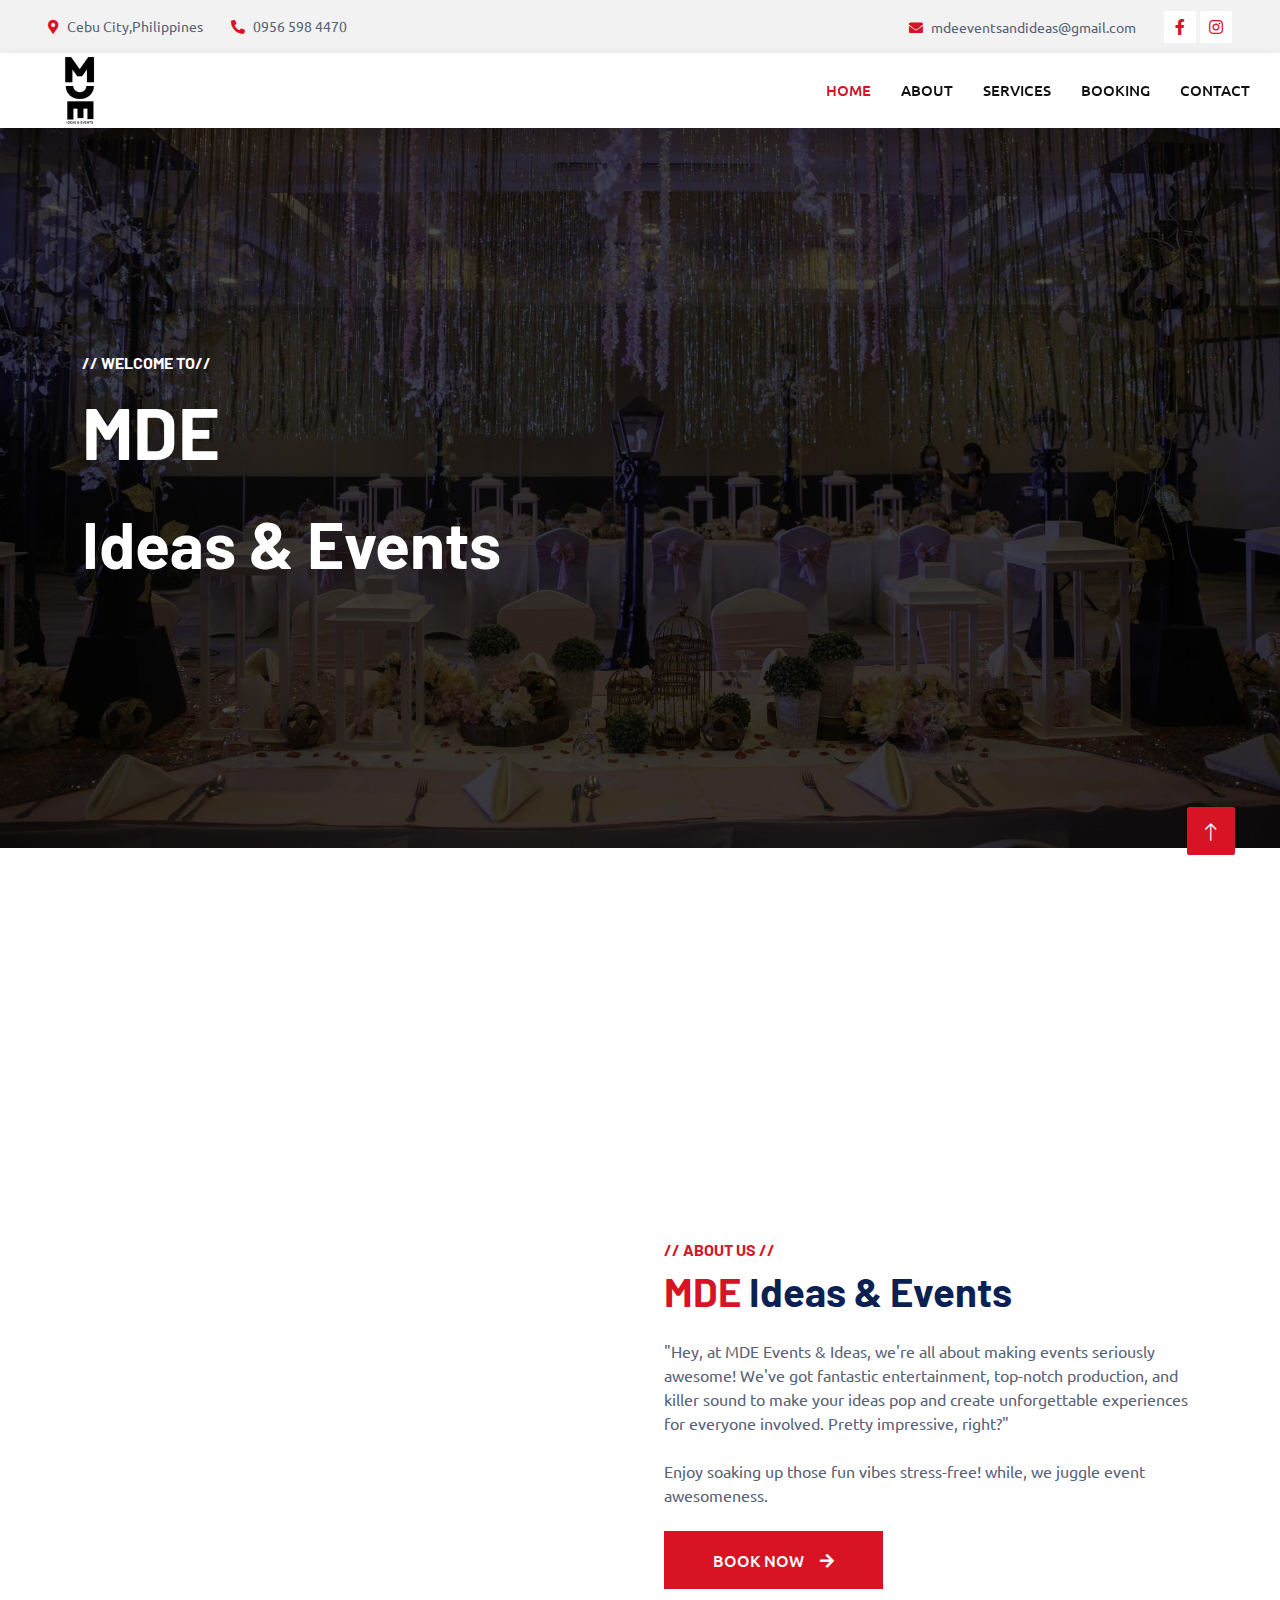
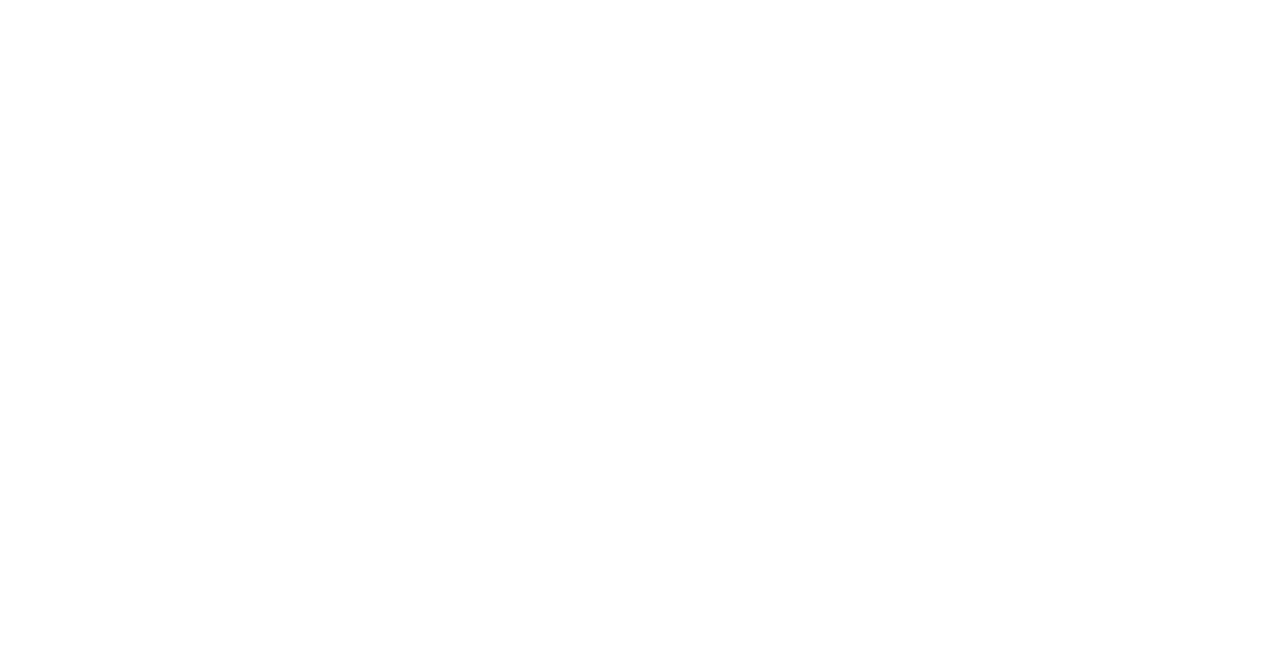
<file: index.html>
<!DOCTYPE html>
<html lang="en">

<head>
    <meta charset="utf-8">
    <link rel="shortcut icon" href="images/Icon.png" />
    <title>MDE Ideas & Events</title>
    <meta content="width=device-width, initial-scale=1.0" name="viewport">
    <meta content="" name="keywords">
    <meta content="" name="description">

    <!-- Favicon -->
    <link href="img/favicon.ico" rel="icon">

    <!-- Google Web Fonts -->
    <link rel="preconnect" href="https://fonts.googleapis.com">
    <link rel="preconnect" href="https://fonts.gstatic.com" crossorigin>
    <link href="https://fonts.googleapis.com/css2?family=Barlow:wght@600;700&family=Ubuntu:wght@400;500&display=swap" rel="stylesheet"> 

    <!-- Icon Font Stylesheet -->
    <link href="https://cdnjs.cloudflare.com/ajax/libs/font-awesome/5.10.0/css/all.min.css" rel="stylesheet">
    <link href="https://cdn.jsdelivr.net/npm/bootstrap-icons@1.4.1/font/bootstrap-icons.css" rel="stylesheet">

    <!-- Libraries Stylesheet -->
    <link href="lib/animate/animate.min.css" rel="stylesheet">
    <link href="lib/owlcarousel/assets/owl.carousel.min.css" rel="stylesheet">
    <link href="lib/tempusdominus/css/tempusdominus-bootstrap-4.min.css" rel="stylesheet" />

    <!-- Customized Bootstrap Stylesheet -->
    <link href="css/bootstrap.min.css" rel="stylesheet">

    <!-- Template Stylesheet -->
    <link href="css/style.css" rel="stylesheet">
</head>

<body>
    <!-- Spinner Start -->
    <div id="spinner" class="show bg-white position-fixed translate-middle w-100 vh-100 top-50 start-50 d-flex align-items-center justify-content-center">
        <div class="spinner-border text-primary" style="width: 3rem; height: 3rem;" role="status">
            <span class="sr-only">Loading...</span>
        </div>
    </div>
    <!-- Spinner End -->


    <!-- Topbar Start -->
    <div class="container-fluid bg-light p-0">
        <div class="row gx-0 d-none d-lg-flex">
            <div class="col-lg-7 px-5 text-start">
                <div class="h-100 d-inline-flex align-items-center py-3 me-4">
                    <small class="fa fa-map-marker-alt text-primary me-2"></small>
                    <small>Cebu City,Philippines</small>
                </div>
                <div class="h-100 d-inline-flex align-items-center py-3">
                    <small class="fa fa-phone-alt text-primary me-2"></small>
                    <small>0956 598 4470</small>
                </div>
            </div>
            <div class="col-lg-5 px-5 text-end">
                <div class="h-100 d-inline-flex align-items-center py-3 me-4">
                    <small class="fa fa-envelope text-primary me-2"></small>
                    <small>mdeeventsandideas@gmail.com</small>
                </div>
                <div class="h-100 d-inline-flex align-items-center">
                    <a class="btn btn-sm-square bg-white text-primary me-1" href="https://www.facebook.com/profile.php?id=61555396255870&mibextid=ZbWKwL"><i class="fab fa-facebook-f"></i></a>
                    <a class="btn btn-sm-square bg-white text-primary me-0" href="https://www.instagram.com/mdeeventsandideas/?igsh=MzRlODBiNWFlZA%3D%3D&fbclid=IwAR2kiO8lBIUtb4FaQMcaA7tzR-UzKtPojF18YY7zKIfMnL_tDFjMgN0rqHs"><i class="fab fa-instagram"></i></a>
                </div>
            </div>
        </div>
    </div>
    <!-- Topbar End -->


    <!-- Navbar Start -->
    <nav class="navbar navbar-expand-lg bg-white navbar-light shadow sticky-top p-0">
        <a href="index.html" class="navbar-brand d-flex align-items-center px-4 px-lg-5">
            <h2 class="m-0 text-primary"><img src="images/logo.png"></h2>
        </a>
        <button type="button" class="navbar-toggler me-4" data-bs-toggle="collapse" data-bs-target="#navbarCollapse">
            <span class="navbar-toggler-icon"></span>
        </button>
        <div class="collapse navbar-collapse" id="navbarCollapse">
            <div class="navbar-nav ms-auto p-4 p-lg-0">
                <a href="index.html" class="nav-item nav-link active">Home</a>
                <a href="about.html" class="nav-item nav-link">About</a>
                <a href="service.html" class="nav-item nav-link">Services</a>
                <a href="booking.html" class="nav-item nav-link">Booking</a>
                <a href="contact.html" class="nav-item nav-link">Contact</a>
            </div>
        </div>
    </nav>
    <!-- Navbar End -->


    <!-- Carousel Start -->
    <div class="container-fluid p-0 mb-5">
        <div id="header-carousel" class="carousel slide" data-bs-ride="carousel">
            <div class="carousel-inner">
                <div class="carousel-item active">
                    <img class="w-100" src="images/cover1.jpg" alt="Image">
                    <div class="carousel-caption d-flex align-items-center">
                        <div class="container">
                            <div class="row align-items-center justify-content-center justify-content-lg-start">
                                <div class="col-10 col-lg-7 text-center text-lg-start">
                                    <h6 class="text-white text-uppercase mb-3 animated slideInDown">// Welcome to//</h6>
                                    <h1 class="display-2 text-white mb-4 pb-2 animated slideInDown">MDE</h1>
                                    <h1 class="display-3 text-white mb-4 pb-3 animated slideInDown">Ideas & Events</h1>
                                </div>
                                
                            </div>
                        </div>
                    </div>
                </div>
            </div>
        </div>
    </div>
    <!-- Carousel End -->


    <!-- Service Start -->
    <div class="container-xxl py-5">
        <div class="container">
            <div class="row g-4">
                <div class="col-lg-4 col-md-6 wow fadeInUp" data-wow-delay="0.1s">
                    <div class="d-flex py-5 px-4">
                        <i class="fa fa-video fa-3x text-primary flex-shrink-0"></i>
                        <div class="ps-4">
                            <h5 class="mb-3">Watch Videos</h5>
                            <p>View Videos</p>
                            <a class="text-secondary border-bottom" href="videos.html">Watch<i class="fa fa-arrow-right ms-3"></i></a>
                        </div>
                    </div>
                </div>
                <div class="col-lg-4 col-md-6 wow fadeInUp" data-wow-delay="0.3s">
                    <div class="d-flex bg-light py-5 px-4">
                        <i class="fa fa-search fa-3x text-primary flex-shrink-0"></i>
                        <div class="ps-4">
                            <h5 class="mb-3">Browse Services</h5>
                            <p>Services List</p>
                            <a class="text-secondary border-bottom" href="service.html">Browse<i class="fa fa-arrow-right ms-3"></i></a>
                        </div>
                    </div>
                </div>
                <div class="col-lg-4 col-md-6 wow fadeInUp" data-wow-delay="0.5s">
                    <div class="d-flex py-5 px-4">
                        <i class="fa fa-book fa-3x text-primary flex-shrink-0"></i>
                        <div class="ps-4">
                            <h5 class="mb-3">Book for your event</h5>
                            <p>Book for a Service</p>
                            <a class="text-secondary border-bottom" href="booking.html">Book<i class="fa fa-arrow-right ms-3"></i></a>
                        </div>
                    </div>
                </div>
            </div>
        </div>
    </div>
    <!-- Service End -->


    <!-- About Start -->
    <div class="container-xxl py-5">
        <div class="container">
            <div class="row g-5">
                <div class="col-lg-6 pt-4" style="min-height: 400px;">
                    <div class="position-relative h-100 wow fadeIn" data-wow-delay="0.1s">
                        <img class="position-absolute img-fluid w-100 h-100" src="images/Logo1.png" style="object-fit: cover;" alt="">
                    </div>
                </div>
                <div class="col-lg-6">
                    <h6 class="text-primary text-uppercase">// About Us //</h6>
                    <h1 class="mb-4"><span class="text-primary">MDE</span> Ideas & Events</h1>
                    <p class="mb-4">"Hey, at MDE Events & Ideas, we're all about making events seriously awesome! We've got fantastic entertainment, top-notch production, and killer sound to make your ideas pop and create unforgettable experiences for everyone involved. Pretty impressive, right?"</p>
                    <p class="mb-4">Enjoy soaking up those fun vibes stress-free! while, we juggle event awesomeness.</p>
            
                    <a href="booking.html" class="btn btn-primary py-3 px-5">Book Now<i class="fa fa-arrow-right ms-3"></i></a>
                </div>
            </div>
        </div>
    </div>
    <!-- About End -->

    <!-- Footer Start -->
    <div class="container-fluid bg-dark text-light footer pt-5 mt-5 wow fadeIn" data-wow-delay="0.1s">
        <div class="container py-5">
            <div class="row g-5">
                <div class="col-lg-3 col-md-6">
                    <h2 class="m-0 text-primary"><img src="images/footer-logo.png"></h2>
                </div>
                <div class="col-lg-3 col-md-6">
                    <h4 class="text-light mb-4">Address</h4>
                    <p class="mb-2"><i class="fa fa-map-marker-alt me-3"></i>Cebu City, Philippines</p>
                </div>
                <div class="col-lg-3 col-md-6">
                    <h4 class="text-light mb-4">Services</h4>
                    <a class="btn btn-link" href="">Light and Sounds</a>
                    <a class="btn btn-link" href="">Led Walls</a>
                    <a class="btn btn-link" href="">Coordination</a>
                    <a class="btn btn-link" href="">Full Band Set-up</a>
                    <a class="btn btn-link" href="">Bands & other talents</a>

                </div>
                <div class="col-lg-3 col-md-6">
                    <h4 class="text-light mb-4">Also Provides</h4>
                    <a class="btn btn-link" href="">Event Highlights and documentation</a>
                    <a class="btn btn-link" href="">Event Coordination</a>
                    <a class="btn btn-link" href="">Event Management</a>
                    <a class="btn btn-link" href="">Decor & Styling</a>
                    <a class="btn btn-link" href="">Conferencing</a>
                    <a class="btn btn-link" href="">Exhibition and Signages</a>
                    <a class="btn btn-link" href="">Entertainment & Venue Sourcing</a>
                                           
                </div>
            </div>
        </div>
        <div class="container">
            <div class="copyright">
                <div class="row">
                    <div class="col-md-6 text-center text-md-start mb-3 mb-md-0">
                        &copy; <a class="border-bottom" href="#">MDEideas&events</a>, All Right Reserved.
                    </div>    
                </div>
            </div>
        </div>
    </div>
    <!-- Footer End -->


    <!-- Back to Top -->
    <a href="#" class="btn btn-lg btn-primary btn-lg-square back-to-top"><i class="bi bi-arrow-up"></i></a>


    <!-- JavaScript Libraries -->
    <script src="https://code.jquery.com/jquery-3.4.1.min.js"></script>
    <script src="https://cdn.jsdelivr.net/npm/bootstrap@5.0.0/dist/js/bootstrap.bundle.min.js"></script>
    <script src="lib/wow/wow.min.js"></script>
    <script src="lib/easing/easing.min.js"></script>
    <script src="lib/waypoints/waypoints.min.js"></script>
    <script src="lib/counterup/counterup.min.js"></script>
    <script src="lib/owlcarousel/owl.carousel.min.js"></script>
    <script src="lib/tempusdominus/js/moment.min.js"></script>
    <script src="lib/tempusdominus/js/moment-timezone.min.js"></script>
    <script src="lib/tempusdominus/js/tempusdominus-bootstrap-4.min.js"></script>

    <!-- Template Javascript -->
    <script src="js/main.js"></script>
</body>

</html>
</file>
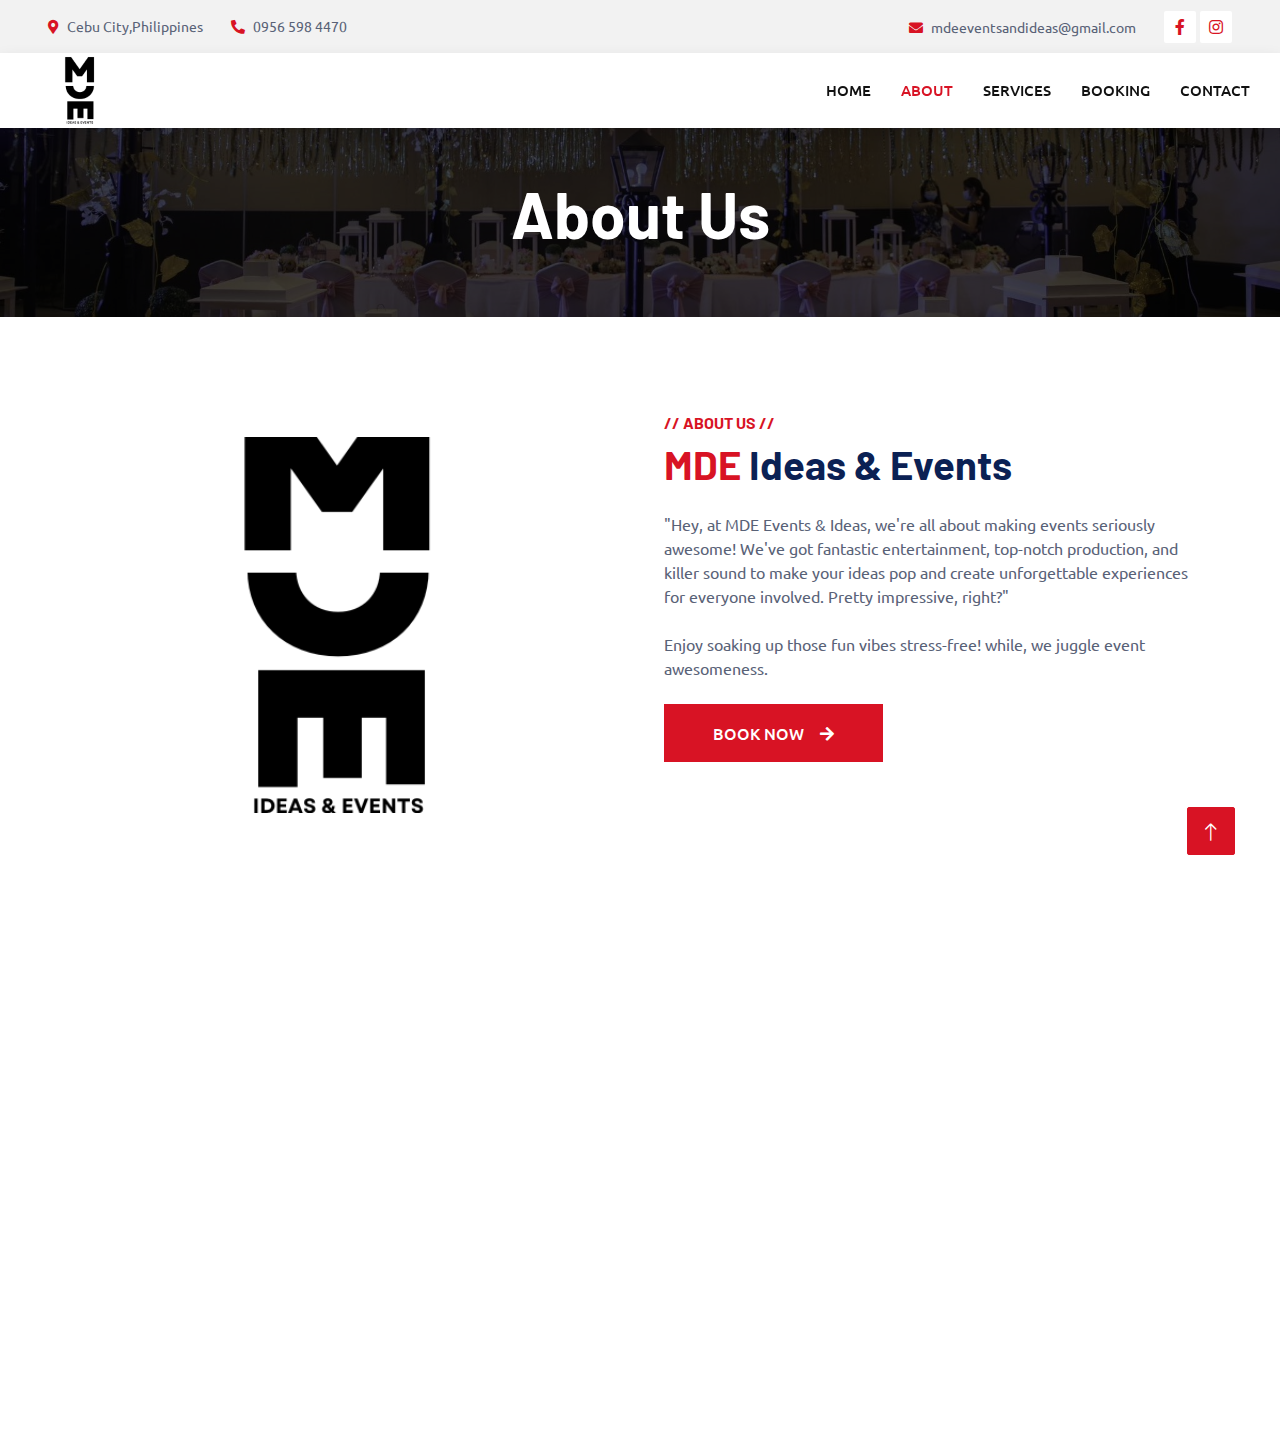
<file: about.html>
<!DOCTYPE html>
<html lang="en">

<head>
    <meta charset="utf-8">
    <link rel="shortcut icon" href="images/Icon.png" />
    <title>MDE Ideas & Events</title>
    <meta content="width=device-width, initial-scale=1.0" name="viewport">
    <meta content="" name="keywords">
    <meta content="" name="description">

    <!-- Favicon -->
    <link href="img/favicon.ico" rel="icon">

    <!-- Google Web Fonts -->
    <link rel="preconnect" href="https://fonts.googleapis.com">
    <link rel="preconnect" href="https://fonts.gstatic.com" crossorigin>
    <link href="https://fonts.googleapis.com/css2?family=Barlow:wght@600;700&family=Ubuntu:wght@400;500&display=swap" rel="stylesheet"> 

    <!-- Icon Font Stylesheet -->
    <link href="https://cdnjs.cloudflare.com/ajax/libs/font-awesome/5.10.0/css/all.min.css" rel="stylesheet">
    <link href="https://cdn.jsdelivr.net/npm/bootstrap-icons@1.4.1/font/bootstrap-icons.css" rel="stylesheet">

    <!-- Libraries Stylesheet -->
    <link href="lib/animate/animate.min.css" rel="stylesheet">
    <link href="lib/owlcarousel/assets/owl.carousel.min.css" rel="stylesheet">
    <link href="lib/tempusdominus/css/tempusdominus-bootstrap-4.min.css" rel="stylesheet" />

    <!-- Customized Bootstrap Stylesheet -->
    <link href="css/bootstrap.min.css" rel="stylesheet">

    <!-- Template Stylesheet -->
    <link href="css/style.css" rel="stylesheet">
</head>

<body>
    <!-- Spinner Start -->
    <div id="spinner" class="show bg-white position-fixed translate-middle w-100 vh-100 top-50 start-50 d-flex align-items-center justify-content-center">
        <div class="spinner-border text-primary" style="width: 3rem; height: 3rem;" role="status">
            <span class="sr-only">Loading...</span>
        </div>
    </div>
    <!-- Spinner End -->


    <!-- Topbar Start -->
    <div class="container-fluid bg-light p-0">
        <div class="row gx-0 d-none d-lg-flex">
            <div class="col-lg-7 px-5 text-start">
                <div class="h-100 d-inline-flex align-items-center py-3 me-4">
                    <small class="fa fa-map-marker-alt text-primary me-2"></small>
                    <small>Cebu City,Philippines</small>
                </div>
                <div class="h-100 d-inline-flex align-items-center py-3">
                    <small class="fa fa-phone-alt text-primary me-2"></small>
                    <small>0956 598 4470</small>
                </div>
            </div>
            <div class="col-lg-5 px-5 text-end">
                <div class="h-100 d-inline-flex align-items-center py-3 me-4">
                    <small class="fa fa-envelope text-primary me-2"></small>
                    <small>mdeeventsandideas@gmail.com</small>
                </div>
                <div class="h-100 d-inline-flex align-items-center">
                    <a class="btn btn-sm-square bg-white text-primary me-1" href="https://www.facebook.com/profile.php?id=61555396255870&mibextid=ZbWKwL"><i class="fab fa-facebook-f"></i></a>
                    <a class="btn btn-sm-square bg-white text-primary me-0" href="https://www.instagram.com/mdeeventsandideas/?igsh=MzRlODBiNWFlZA%3D%3D&fbclid=IwAR2kiO8lBIUtb4FaQMcaA7tzR-UzKtPojF18YY7zKIfMnL_tDFjMgN0rqHs"><i class="fab fa-instagram"></i></a>
                </div>
            </div>
        </div>
    </div>
    <!-- Topbar End -->


    <!-- Navbar Start -->
    <nav class="navbar navbar-expand-lg bg-white navbar-light shadow sticky-top p-0">
        <a href="index.html" class="navbar-brand d-flex align-items-center px-4 px-lg-5">
            <h2 class="m-0 text-primary"><img src="images/logo.png"></h2>
        </a>
        <button type="button" class="navbar-toggler me-4" data-bs-toggle="collapse" data-bs-target="#navbarCollapse">
            <span class="navbar-toggler-icon"></span>
        </button>
        <div class="collapse navbar-collapse" id="navbarCollapse">
            <div class="navbar-nav ms-auto p-4 p-lg-0">
                <a href="index.html" class="nav-item nav-link">Home</a>
                <a href="about.html" class="nav-item nav-link active">About</a>
                <a href="service.html" class="nav-item nav-link">Services</a>
                <a href="booking.html" class="nav-item nav-link">Booking</a>
                <a href="contact.html" class="nav-item nav-link">Contact</a>
            </div>
        </div>
    </nav>
    <!-- Navbar End -->


    <!-- Page Header Start -->
    <div class="container-fluid page-header mb-5 p-0" style="background-image: url(images/cover1.jpg);">
        <div class="container-fluid page-header-inner py-5">
            <div class="container text-center">
                <h1 class="display-3 text-white mb-3 animated slideInDown">About Us</h1>             
            </div>
        </div>
    </div>
    <!-- Page Header End -->

    <!-- About Start -->
    <div class="container-xxl py-5">
        <div class="container">
            <div class="row g-5">
                <div class="col-lg-6 pt-4" style="min-height: 400px;">
                    <div class="position-relative h-100 wow fadeIn" data-wow-delay="0.1s">
                        <img class="position-absolute img-fluid w-100 h-100" src="images/Logo1.png" style="object-fit: cover;" alt="">
                    </div>
                </div>
                <div class="col-lg-6">
                    <h6 class="text-primary text-uppercase">// About Us //</h6>
                    <h1 class="mb-4"><span class="text-primary">MDE</span> Ideas & Events</h1>
                    <p class="mb-4">"Hey, at MDE Events & Ideas, we're all about making events seriously awesome! We've got fantastic entertainment, top-notch production, and killer sound to make your ideas pop and create unforgettable experiences for everyone involved. Pretty impressive, right?"</p>
                    <p class="mb-4">Enjoy soaking up those fun vibes stress-free! while, we juggle event awesomeness.</p>
            
                    <a href="" class="btn btn-primary py-3 px-5">Book Now<i class="fa fa-arrow-right ms-3"></i></a>
                </div>
            </div>
        </div>
    </div>
    <!-- About End -->
      
     <!-- Footer Start -->
  <div class="container-fluid bg-dark text-light footer pt-5 mt-5 wow fadeIn" data-wow-delay="0.1s">
    <div class="container py-5">
        <div class="row g-5">
            <div class="col-lg-3 col-md-6">
                <h2 class="m-0 text-primary"><img src="images/footer-logo.png"></h2>
            </div>
            <div class="col-lg-3 col-md-6">
                <h4 class="text-light mb-4">Address</h4>
                <p class="mb-2"><i class="fa fa-map-marker-alt me-3"></i>Cebu City, Philippines</p>
            </div>
            <div class="col-lg-3 col-md-6">
                <h4 class="text-light mb-4">Services</h4>
                <a class="btn btn-link" href="">Light and Sounds</a>
                <a class="btn btn-link" href="">Led Walls</a>
                <a class="btn btn-link" href="">Coordination</a>
                <a class="btn btn-link" href="">Full Band Set-up</a>
                <a class="btn btn-link" href="">Bands & other talents</a>

            </div>
            <div class="col-lg-3 col-md-6">
                <h4 class="text-light mb-4">Also Provides</h4>
                <a class="btn btn-link" href="">Event Highlights and documentation</a>
                <a class="btn btn-link" href="">Event Coordination</a>
                <a class="btn btn-link" href="">Event Management</a>
                <a class="btn btn-link" href="">Decor & Styling</a>
                <a class="btn btn-link" href="">Conferencing</a>
                <a class="btn btn-link" href="">Exhibition and Signages</a>
                <a class="btn btn-link" href="">Entertainment & Venue Sourcing</a>
                                       
            </div>
        </div>
    </div>
    <div class="container">
        <div class="copyright">
            <div class="row">
                <div class="col-md-6 text-center text-md-start mb-3 mb-md-0">
                    &copy; <a class="border-bottom" href="#">MDEideas&events</a>, All Right Reserved.
                </div>    
            </div>
        </div>
    </div>
</div>
<!-- Footer End -->


    <!-- Back to Top -->
    <a href="#" class="btn btn-lg btn-primary btn-lg-square back-to-top"><i class="bi bi-arrow-up"></i></a>


    <!-- JavaScript Libraries -->
    <script src="https://code.jquery.com/jquery-3.4.1.min.js"></script>
    <script src="https://cdn.jsdelivr.net/npm/bootstrap@5.0.0/dist/js/bootstrap.bundle.min.js"></script>
    <script src="lib/wow/wow.min.js"></script>
    <script src="lib/easing/easing.min.js"></script>
    <script src="lib/waypoints/waypoints.min.js"></script>
    <script src="lib/counterup/counterup.min.js"></script>
    <script src="lib/owlcarousel/owl.carousel.min.js"></script>
    <script src="lib/tempusdominus/js/moment.min.js"></script>
    <script src="lib/tempusdominus/js/moment-timezone.min.js"></script>
    <script src="lib/tempusdominus/js/tempusdominus-bootstrap-4.min.js"></script>

    <!-- Template Javascript -->
    <script src="js/main.js"></script>
</body>

</html>
</file>
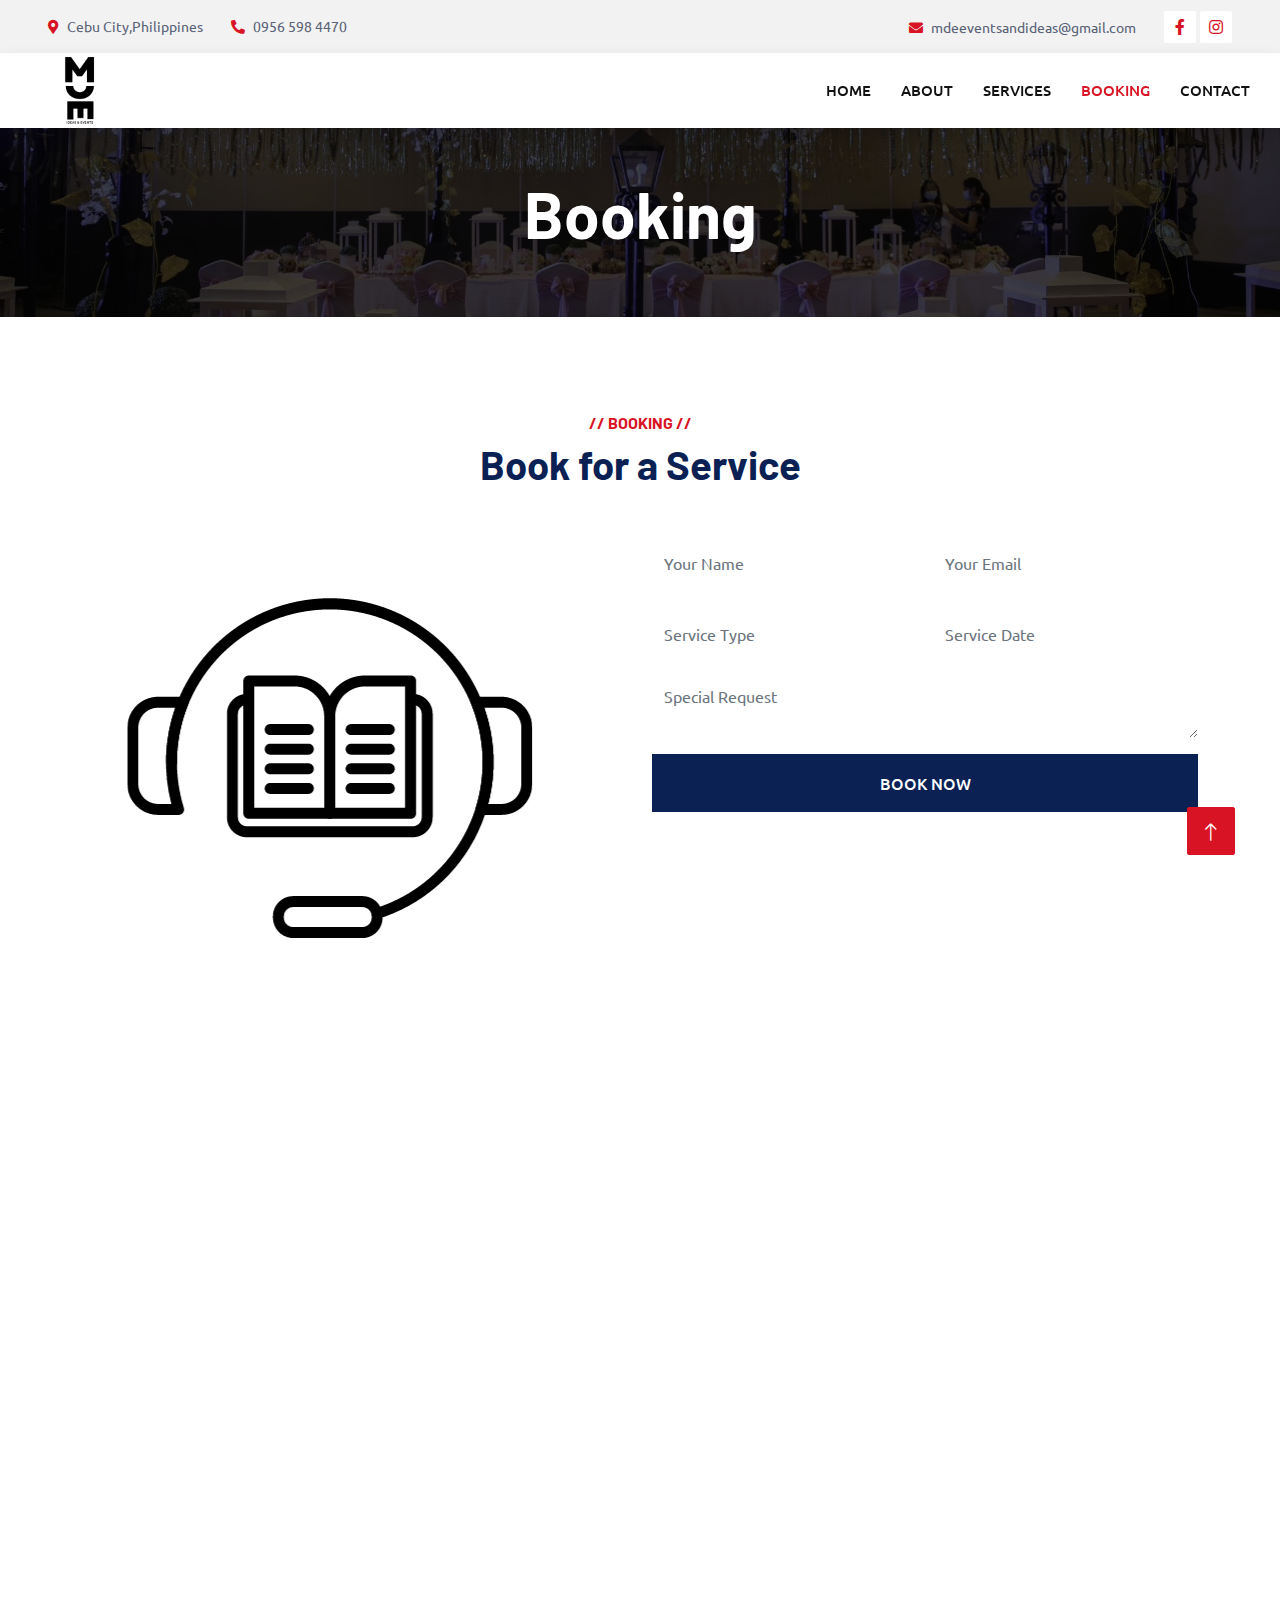
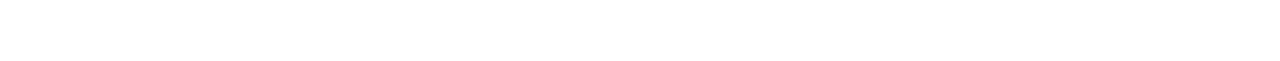
<file: booking.html>
<!DOCTYPE html>
<html lang="en">

<head>
    <meta charset="utf-8">
    <link rel="shortcut icon" href="images/Icon.png" />
    <title>MDE Ideas & Events</title>
    <meta content="width=device-width, initial-scale=1.0" name="viewport">
    <meta content="" name="keywords">
    <meta content="" name="description">

    <!-- Favicon -->
    <link href="img/favicon.ico" rel="icon">

    <!-- Google Web Fonts -->
    <link rel="preconnect" href="https://fonts.googleapis.com">
    <link rel="preconnect" href="https://fonts.gstatic.com" crossorigin>
    <link href="https://fonts.googleapis.com/css2?family=Barlow:wght@600;700&family=Ubuntu:wght@400;500&display=swap" rel="stylesheet"> 

    <!-- Icon Font Stylesheet -->
    <link href="https://cdnjs.cloudflare.com/ajax/libs/font-awesome/5.10.0/css/all.min.css" rel="stylesheet">
    <link href="https://cdn.jsdelivr.net/npm/bootstrap-icons@1.4.1/font/bootstrap-icons.css" rel="stylesheet">

    <!-- Libraries Stylesheet -->
    <link href="lib/animate/animate.min.css" rel="stylesheet">
    <link href="lib/owlcarousel/assets/owl.carousel.min.css" rel="stylesheet">
    <link href="lib/tempusdominus/css/tempusdominus-bootstrap-4.min.css" rel="stylesheet" />

    <!-- Customized Bootstrap Stylesheet -->
    <link href="css/bootstrap.min.css" rel="stylesheet">

    <!-- Template Stylesheet -->
    <link href="css/style.css" rel="stylesheet">
</head>

<body>
    <!-- Spinner Start -->
    <div id="spinner" class="show bg-white position-fixed translate-middle w-100 vh-100 top-50 start-50 d-flex align-items-center justify-content-center">
        <div class="spinner-border text-primary" style="width: 3rem; height: 3rem;" role="status">
            <span class="sr-only">Loading...</span>
        </div>
    </div>
    <!-- Spinner End -->


    <!-- Topbar Start -->
    <div class="container-fluid bg-light p-0">
        <div class="row gx-0 d-none d-lg-flex">
            <div class="col-lg-7 px-5 text-start">
                <div class="h-100 d-inline-flex align-items-center py-3 me-4">
                    <small class="fa fa-map-marker-alt text-primary me-2"></small>
                    <small>Cebu City,Philippines</small>
                </div>
                <div class="h-100 d-inline-flex align-items-center py-3">
                    <small class="fa fa-phone-alt text-primary me-2"></small>
                    <small>0956 598 4470</small>
                </div>
            </div>
            <div class="col-lg-5 px-5 text-end">
                <div class="h-100 d-inline-flex align-items-center py-3 me-4">
                    <small class="fa fa-envelope text-primary me-2"></small>
                    <small>mdeeventsandideas@gmail.com</small>
                </div>
                <div class="h-100 d-inline-flex align-items-center">
                    <a class="btn btn-sm-square bg-white text-primary me-1" href="https://www.facebook.com/profile.php?id=61555396255870&mibextid=ZbWKwL"><i class="fab fa-facebook-f"></i></a>
                    <a class="btn btn-sm-square bg-white text-primary me-0" href="https://www.instagram.com/mdeeventsandideas/?igsh=MzRlODBiNWFlZA%3D%3D&fbclid=IwAR2kiO8lBIUtb4FaQMcaA7tzR-UzKtPojF18YY7zKIfMnL_tDFjMgN0rqHs"><i class="fab fa-instagram"></i></a>
                </div>
            </div>
        </div>
    </div>
    <!-- Topbar End -->


    <!-- Navbar Start -->
    <nav class="navbar navbar-expand-lg bg-white navbar-light shadow sticky-top p-0">
        <a href="index.html" class="navbar-brand d-flex align-items-center px-4 px-lg-5">
            <h2 class="m-0 text-primary"><img src="images/logo.png"></h2>
        </a>
        <button type="button" class="navbar-toggler me-4" data-bs-toggle="collapse" data-bs-target="#navbarCollapse">
            <span class="navbar-toggler-icon"></span>
        </button>
        <div class="collapse navbar-collapse" id="navbarCollapse">
            <div class="navbar-nav ms-auto p-4 p-lg-0">
                <a href="index.html" class="nav-item nav-link">Home</a>
                <a href="about.html" class="nav-item nav-link">About</a>
                <a href="service.html" class="nav-item nav-link">Services</a>
                <a href="booking.html" class="nav-item nav-link active">Booking</a>
                <a href="contact.html" class="nav-item nav-link">Contact</a>
            </div>
        </div>
    </nav>
    <!-- Navbar End -->


    <!-- Page Header Start -->
    <div class="container-fluid page-header mb-5 p-0" style="background-image: url(images/cover1.jpg);">
        <div class="container-fluid page-header-inner py-5">
            <div class="container text-center">
                <h1 class="display-3 text-white mb-3 animated slideInDown">Booking</h1>          
            </div>
        </div>
    </div>
    <!-- Page Header End -->

    <!-- Booking Start -->
    <div class="container-xxl py-5">
        <div class="container">
            <div class="text-center wow fadeInUp" data-wow-delay="0.1s">
                <h6 class="text-primary text-uppercase">// Booking //</h6>
                <h1 class="mb-5">Book for a Service</h1>
            </div>
            <div class="row g-4">               
                <div class="col-md-6 wow fadeIn" data-wow-delay="0.1s">
                    <h2 class="m-0 text-primary"><img src="images/Booking.png"></h2>
                </div>
                <div class="col-md-6">
                    <div class="wow fadeInUp" data-wow-delay="0.2s">
                        <form action="https://api.web3forms.com/submit" method="POST">
                            <input type="hidden" name="access_key" value="7b67edb9-3b0f-4e10-95c8-9c3b380a2267">
                            <div class="row g-3">
                                <div class="col-12 col-sm-6">
                                    <input type="text" name="name" class="form-control border-0" placeholder="Your Name" style="height: 55px;">
                                </div>
                                <div class="col-12 col-sm-6">
                                    <input type="email" name="email" class="form-control border-0" placeholder="Your Email" style="height: 55px;">
                                </div>
                                <div class="col-12 col-sm-6">
                                    <input type="text" name="service" class="form-control border-0" placeholder="Service Type" style="height: 55px;">
                                </div>
                                <div class="col-12 col-sm-6">
                                    <div class="date" id="date1" data-target-input="nearest">
                                        <input type="text" name="date"
                                            class="form-control border-0 datetimepicker-input" 
                                            placeholder="Service Date" data-target="#date1" data-toggle="datetimepicker" style="height: 55px;">
                                    </div>
                                </div>
                                <div class="col-12">
                                    <textarea class="form-control border-0" name="request" placeholder="Special Request"></textarea>
                                </div>
                                <div class="col-12">
                                    <button class="btn btn-secondary w-100 py-3" type="submit">Book Now</button>
                                </div>
                            </div>
                        </form>
                    </div>
                </div>
            </div>
        </div>      
    </div>
   
    <!-- Booking End -->

  <!-- Footer Start -->
  <div class="container-fluid bg-dark text-light footer pt-5 mt-5 wow fadeIn" data-wow-delay="0.1s">
    <div class="container py-5">
        <div class="row g-5">
            <div class="col-lg-3 col-md-6">
                <h2 class="m-0 text-primary"><img src="images/footer-logo.png"></h2>
            </div>
            <div class="col-lg-3 col-md-6">
                <h4 class="text-light mb-4">Address</h4>
                <p class="mb-2"><i class="fa fa-map-marker-alt me-3"></i>Cebu City, Philippines</p>
            </div>
            <div class="col-lg-3 col-md-6">
                <h4 class="text-light mb-4">Services</h4>
                <a class="btn btn-link" href="">Light and Sounds</a>
                <a class="btn btn-link" href="">Led Walls</a>
                <a class="btn btn-link" href="">Coordination</a>
                <a class="btn btn-link" href="">Full Band Set-up</a>
                <a class="btn btn-link" href="">Bands & other talents</a>

            </div>
            <div class="col-lg-3 col-md-6">
                <h4 class="text-light mb-4">Also Provides</h4>
                <a class="btn btn-link" href="">Event Highlights and documentation</a>
                <a class="btn btn-link" href="">Event Coordination</a>
                <a class="btn btn-link" href="">Event Management</a>
                <a class="btn btn-link" href="">Decor & Styling</a>
                <a class="btn btn-link" href="">Conferencing</a>
                <a class="btn btn-link" href="">Exhibition and Signages</a>
                <a class="btn btn-link" href="">Entertainment & Venue Sourcing</a>
                                       
            </div>
        </div>
    </div>
    <div class="container">
        <div class="copyright">
            <div class="row">
                <div class="col-md-6 text-center text-md-start mb-3 mb-md-0">
                    &copy; <a class="border-bottom" href="#">MDEideas&events</a>, All Right Reserved.
                </div>    
            </div>
        </div>
    </div>
</div>
<!-- Footer End -->


    <!-- Back to Top -->
    <a href="#" class="btn btn-lg btn-primary btn-lg-square back-to-top"><i class="bi bi-arrow-up"></i></a>


    <!-- JavaScript Libraries -->
    <script src="https://code.jquery.com/jquery-3.4.1.min.js"></script>
    <script src="https://cdn.jsdelivr.net/npm/bootstrap@5.0.0/dist/js/bootstrap.bundle.min.js"></script>
    <script src="lib/wow/wow.min.js"></script>
    <script src="lib/easing/easing.min.js"></script>
    <script src="lib/waypoints/waypoints.min.js"></script>
    <script src="lib/counterup/counterup.min.js"></script>
    <script src="lib/owlcarousel/owl.carousel.min.js"></script>
    <script src="lib/tempusdominus/js/moment.min.js"></script>
    <script src="lib/tempusdominus/js/moment-timezone.min.js"></script>
    <script src="lib/tempusdominus/js/tempusdominus-bootstrap-4.min.js"></script>

    <!-- Template Javascript -->
    <script src="js/main.js"></script>
</body>

</html>
</file>
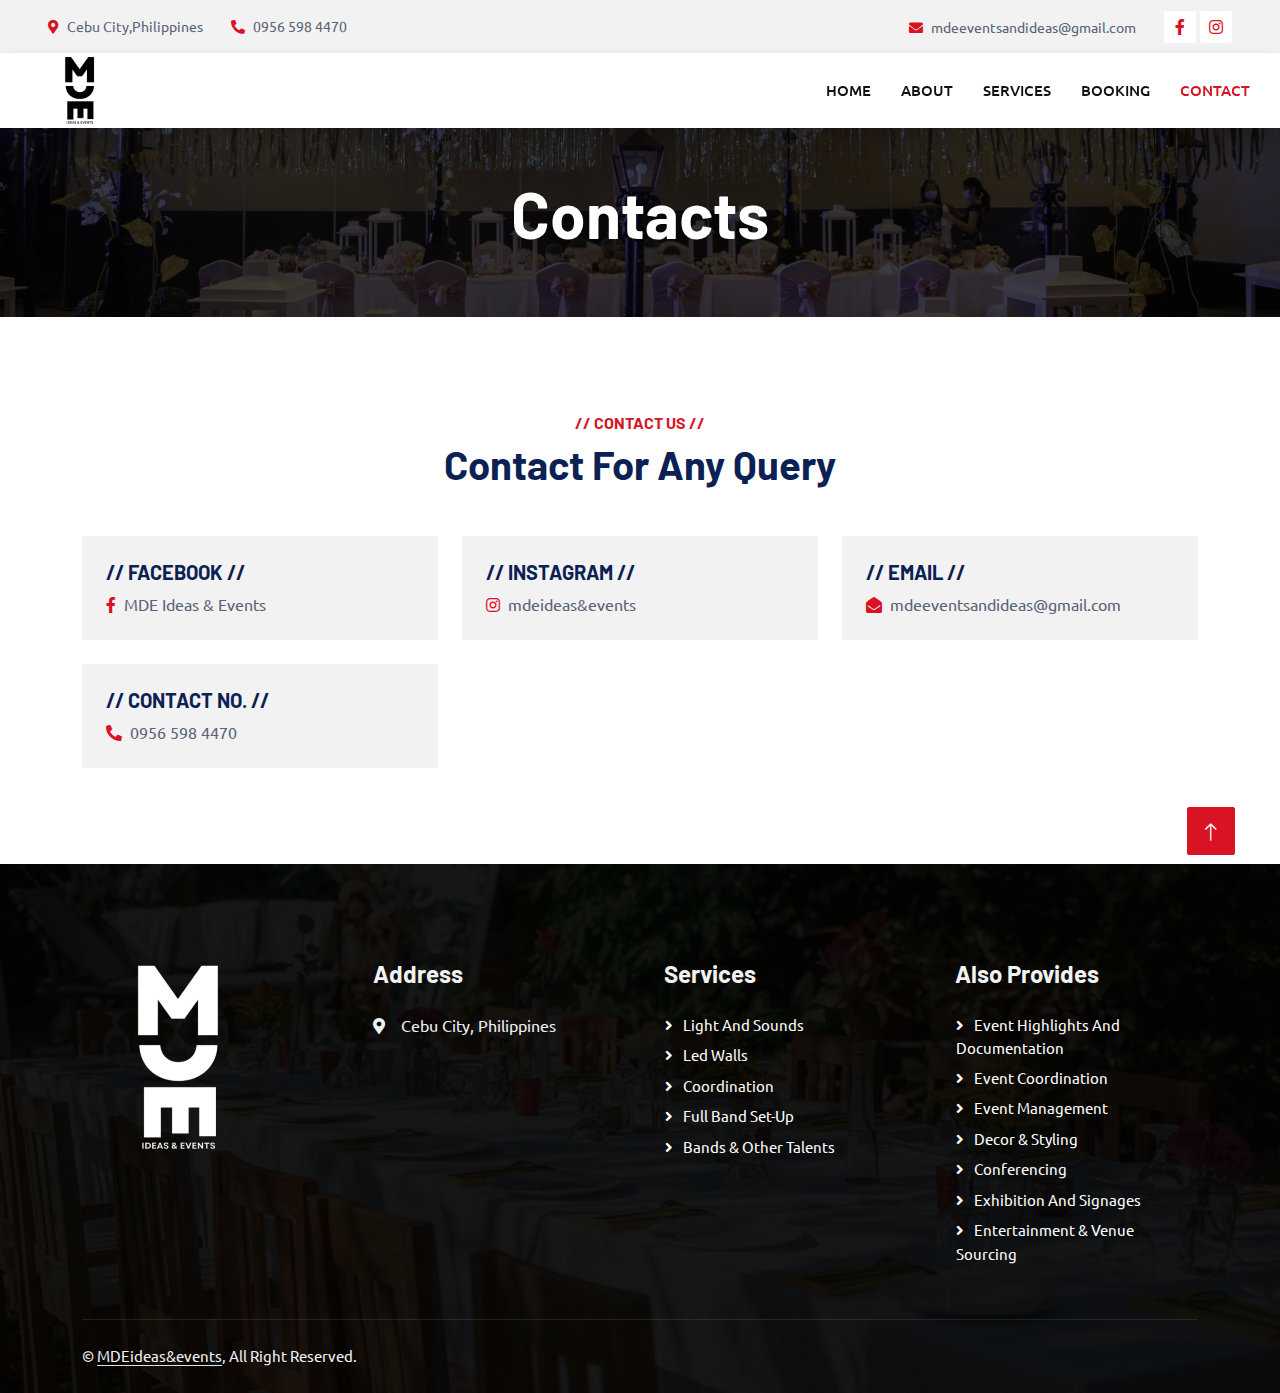
<file: contact.html>
<!DOCTYPE html>
<html lang="en">

<head>
    <meta charset="utf-8">
    <link rel="shortcut icon" href="images/Icon.png" />
    <title>MDE Ideas & Events</title>
    <meta content="width=device-width, initial-scale=1.0" name="viewport">
    <meta content="" name="keywords">
    <meta content="" name="description">

    <!-- Favicon -->
    <link href="img/favicon.ico" rel="icon">

    <!-- Google Web Fonts -->
    <link rel="preconnect" href="https://fonts.googleapis.com">
    <link rel="preconnect" href="https://fonts.gstatic.com" crossorigin>
    <link href="https://fonts.googleapis.com/css2?family=Barlow:wght@600;700&family=Ubuntu:wght@400;500&display=swap" rel="stylesheet"> 

    <!-- Icon Font Stylesheet -->
    <link href="https://cdnjs.cloudflare.com/ajax/libs/font-awesome/5.10.0/css/all.min.css" rel="stylesheet">
    <link href="https://cdn.jsdelivr.net/npm/bootstrap-icons@1.4.1/font/bootstrap-icons.css" rel="stylesheet">

    <!-- Libraries Stylesheet -->
    <link href="lib/animate/animate.min.css" rel="stylesheet">
    <link href="lib/owlcarousel/assets/owl.carousel.min.css" rel="stylesheet">
    <link href="lib/tempusdominus/css/tempusdominus-bootstrap-4.min.css" rel="stylesheet" />

    <!-- Customized Bootstrap Stylesheet -->
    <link href="css/bootstrap.min.css" rel="stylesheet">

    <!-- Template Stylesheet -->
    <link href="css/style.css" rel="stylesheet">
</head>

<body>
    <!-- Spinner Start -->
    <div id="spinner" class="show bg-white position-fixed translate-middle w-100 vh-100 top-50 start-50 d-flex align-items-center justify-content-center">
        <div class="spinner-border text-primary" style="width: 3rem; height: 3rem;" role="status">
            <span class="sr-only">Loading...</span>
        </div>
    </div>
    <!-- Spinner End -->


    <!-- Topbar Start -->
    <div class="container-fluid bg-light p-0">
        <div class="row gx-0 d-none d-lg-flex">
            <div class="col-lg-7 px-5 text-start">
                <div class="h-100 d-inline-flex align-items-center py-3 me-4">
                    <small class="fa fa-map-marker-alt text-primary me-2"></small>
                    <small>Cebu City,Philippines</small>
                </div>
                <div class="h-100 d-inline-flex align-items-center py-3">
                    <small class="fa fa-phone-alt text-primary me-2"></small>
                    <small>0956 598 4470</small>
                </div>
            </div>
            <div class="col-lg-5 px-5 text-end">
                <div class="h-100 d-inline-flex align-items-center py-3 me-4">
                    <small class="fa fa-envelope text-primary me-2"></small>
                    <small>mdeeventsandideas@gmail.com</small>
                </div>
                <div class="h-100 d-inline-flex align-items-center">
                    <a class="btn btn-sm-square bg-white text-primary me-1" href="https://www.facebook.com/profile.php?id=61555396255870&mibextid=ZbWKwL"><i class="fab fa-facebook-f"></i></a>
                    <a class="btn btn-sm-square bg-white text-primary me-0" href="https://www.instagram.com/mdeeventsandideas/?igsh=MzRlODBiNWFlZA%3D%3D&fbclid=IwAR2kiO8lBIUtb4FaQMcaA7tzR-UzKtPojF18YY7zKIfMnL_tDFjMgN0rqHs"><i class="fab fa-instagram"></i></a>
                </div>
            </div>
        </div>
    </div>
    <!-- Topbar End -->


    <!-- Navbar Start -->
    <nav class="navbar navbar-expand-lg bg-white navbar-light shadow sticky-top p-0">
        <a href="index.html" class="navbar-brand d-flex align-items-center px-4 px-lg-5">
            <h2 class="m-0 text-primary"><img src="images/logo.png"></h2>
        </a>
        <button type="button" class="navbar-toggler me-4" data-bs-toggle="collapse" data-bs-target="#navbarCollapse">
            <span class="navbar-toggler-icon"></span>
        </button>
        <div class="collapse navbar-collapse" id="navbarCollapse">
            <div class="navbar-nav ms-auto p-4 p-lg-0">
                <a href="index.html" class="nav-item nav-link">Home</a>
                <a href="about.html" class="nav-item nav-link">About</a>
                <a href="service.html" class="nav-item nav-link">Services</a>
                <a href="booking.html" class="nav-item nav-link">Booking</a>
                <a href="contact.html" class="nav-item nav-link active">Contact</a>
            </div>
        </div>
    </nav>
    <!-- Navbar End -->


    <!-- Page Header Start -->
    <div class="container-fluid page-header mb-5 p-0" style="background-image: url(images/cover1.jpg);">
        <div class="container-fluid page-header-inner py-5">
            <div class="container text-center">
                <h1 class="display-3 text-white mb-3 animated slideInDown">Contacts</h1>          
            </div>
        </div>
    </div>
    <!-- Page Header End -->

    <!-- Booking Start -->
    <div class="container-xxl py-5">
        <div class="container">
            <div class="text-center wow fadeInUp" data-wow-delay="0.1s">
                <h6 class="text-primary text-uppercase">// Contact Us //</h6>
                <h1 class="mb-5">Contact For Any Query</h1>
            </div>
            <div class="row g-4">
                <div class="col-12">
                    <div class="row gy-4">
                        <div class="col-md-4">
                            <div class="bg-light d-flex flex-column justify-content-center p-4">
                                <h5 class="text-uppercase">// Facebook //</h5>
                                <p class="m-0"><i class="fab fa-facebook-f text-primary me-2"></i>MDE Ideas & Events</p>
                            </div>
                        </div>
                        <div class="col-md-4">
                            <div class="bg-light d-flex flex-column justify-content-center p-4">
                                <h5 class="text-uppercase">// Instagram //</h5>
                                <p class="m-0"><i class="fab fa-instagram text-primary me-2"></i>mdeideas&events</p>
                            </div>
                        </div>
                        <div class="col-md-4">
                            <div class="bg-light d-flex flex-column justify-content-center p-4">
                                <h5 class="text-uppercase">// Email //</h5>
                                <p class="m-0"><i class="fa fa-envelope-open text-primary me-2"></i>mdeeventsandideas@gmail.com</p>
                            </div>
                        </div>
                        <div class="col-md-4">
                            <div class="bg-light d-flex flex-column justify-content-center p-4">
                                <h5 class="text-uppercase">// Contact No. //</h5>
                                <p class="m-0"><i class="fa fa-phone-alt text-primary me-2"></i>0956 598 4470</p>
                            </div>
                        </div>
                    </div>
                </div>
            </div>
        </div>
    </div>
    <!-- Booking End -->
  <!-- Footer Start -->
  <div class="container-fluid bg-dark text-light footer pt-5 mt-5 wow fadeIn" data-wow-delay="0.1s">
    <div class="container py-5">
        <div class="row g-5">
            <div class="col-lg-3 col-md-6">
                <h2 class="m-0 text-primary"><img src="images/footer-logo.png"></h2>
            </div>
            <div class="col-lg-3 col-md-6">
                <h4 class="text-light mb-4">Address</h4>
                <p class="mb-2"><i class="fa fa-map-marker-alt me-3"></i>Cebu City, Philippines</p>
            </div>
            <div class="col-lg-3 col-md-6">
                <h4 class="text-light mb-4">Services</h4>
                <a class="btn btn-link" href="">Light and Sounds</a>
                <a class="btn btn-link" href="">Led Walls</a>
                <a class="btn btn-link" href="">Coordination</a>
                <a class="btn btn-link" href="">Full Band Set-up</a>
                <a class="btn btn-link" href="">Bands & other talents</a>

            </div>
            <div class="col-lg-3 col-md-6">
                <h4 class="text-light mb-4">Also Provides</h4>
                <a class="btn btn-link" href="">Event Highlights and documentation</a>
                <a class="btn btn-link" href="">Event Coordination</a>
                <a class="btn btn-link" href="">Event Management</a>
                <a class="btn btn-link" href="">Decor & Styling</a>
                <a class="btn btn-link" href="">Conferencing</a>
                <a class="btn btn-link" href="">Exhibition and Signages</a>
                <a class="btn btn-link" href="">Entertainment & Venue Sourcing</a>
                                       
            </div>
        </div>
    </div>
    <div class="container">
        <div class="copyright">
            <div class="row">
                <div class="col-md-6 text-center text-md-start mb-3 mb-md-0">
                    &copy; <a class="border-bottom" href="#">MDEideas&events</a>, All Right Reserved.
                </div>    
            </div>
        </div>
    </div>
</div>
<!-- Footer End -->

    <!-- Back to Top -->
    <a href="#" class="btn btn-lg btn-primary btn-lg-square back-to-top"><i class="bi bi-arrow-up"></i></a>


    <!-- JavaScript Libraries -->
    <script src="https://code.jquery.com/jquery-3.4.1.min.js"></script>
    <script src="https://cdn.jsdelivr.net/npm/bootstrap@5.0.0/dist/js/bootstrap.bundle.min.js"></script>
    <script src="lib/wow/wow.min.js"></script>
    <script src="lib/easing/easing.min.js"></script>
    <script src="lib/waypoints/waypoints.min.js"></script>
    <script src="lib/counterup/counterup.min.js"></script>
    <script src="lib/owlcarousel/owl.carousel.min.js"></script>
    <script src="lib/tempusdominus/js/moment.min.js"></script>
    <script src="lib/tempusdominus/js/moment-timezone.min.js"></script>
    <script src="lib/tempusdominus/js/tempusdominus-bootstrap-4.min.js"></script>

    <!-- Template Javascript -->
    <script src="js/main.js"></script>
</body>

</html>
</file>
<file: css/style.css>
/********** Template CSS **********/
:root {
    --primary: #D81324;
    --secondary: #0B2154;
    --light: #F2F2F2;
    --dark: #111111;
}

.fw-medium {
    font-weight: 600 !important;
}

.back-to-top {
    position: fixed;
    display: none;
    right: 45px;
    bottom: 45px;
    z-index: 99;
}


/*** Spinner ***/
#spinner {
    opacity: 0;
    visibility: hidden;
    transition: opacity .5s ease-out, visibility 0s linear .5s;
    z-index: 99999;
}

#spinner.show {
    transition: opacity .5s ease-out, visibility 0s linear 0s;
    visibility: visible;
    opacity: 1;
}


/*** Button ***/
.btn {
    font-weight: 500;
    text-transform: uppercase;
    transition: .5s;
}

.btn.btn-primary,
.btn.btn-secondary {
    color: #FFFFFF;
}

.btn-square {
    width: 38px;
    height: 38px;
}

.btn-sm-square {
    width: 32px;
    height: 32px;
}

.btn-lg-square {
    width: 48px;
    height: 48px;
}

.btn-square,
.btn-sm-square,
.btn-lg-square {
    padding: 0;
    display: flex;
    align-items: center;
    justify-content: center;
    font-weight: normal;
    border-radius: 2px;
}


/*** Navbar ***/
.navbar .dropdown-toggle::after {
    border: none;
    content: "\f107";
    font-family: "Font Awesome 5 Free";
    font-weight: 900;
    vertical-align: middle;
    margin-left: 8px;
}

.navbar-light .navbar-nav .nav-link {
    margin-right: 30px;
    padding: 25px 0;
    color: #FFFFFF;
    font-size: 15px;
    text-transform: uppercase;
    outline: none;
}

.navbar-light .navbar-nav .nav-link:hover,
.navbar-light .navbar-nav .nav-link.active {
    color: var(--primary);
}

@media (max-width: 991.98px) {
    .navbar-light .navbar-nav .nav-link  {
        margin-right: 0;
        padding: 10px 0;
    }

    .navbar-light .navbar-nav {
        border-top: 1px solid #EEEEEE;
    }
}

.navbar-light .navbar-brand,
.navbar-light a.btn {
    height: 75px;
}

.navbar-light .navbar-nav .nav-link {
    color: var(--dark);
    font-weight: 500;
}

.navbar-light.sticky-top {
    top: -100px;
    transition: .5s;
}

@media (min-width: 992px) {
    .navbar .nav-item .dropdown-menu {
        display: block;
        border: none;
        margin-top: 0;
        top: 150%;
        opacity: 0;
        visibility: hidden;
        transition: .5s;
    }

    .navbar .nav-item:hover .dropdown-menu {
        top: 100%;
        visibility: visible;
        transition: .5s;
        opacity: 1;
    }
}


/*** Header ***/
.carousel-caption {
    top: 0;
    left: 0;
    right: 0;
    bottom: 0;
    background: rgba(0, 0, 0, .7);
    z-index: 1;
}

.carousel-control-prev,
.carousel-control-next {
    width: 10%;
}

.carousel-control-prev-icon,
.carousel-control-next-icon {
    width: 3rem;
    height: 3rem;
}

@media (max-width: 768px) {
    #header-carousel .carousel-item {
        position: relative;
        min-height: 450px;
    }
    
    #header-carousel .carousel-item img {
        position: absolute;
        width: 100%;
        height: 100%;
        object-fit: cover;
    }
}

.page-header {
    background-position: center center;
    background-repeat: no-repeat;
    background-size: cover;
}

.page-header-inner {
    background: rgba(0, 0, 0, .7);
}

.breadcrumb-item + .breadcrumb-item::before {
    color: var(--light);
}


/*** Facts ***/
.fact {
    background: linear-gradient(rgba(0, 0, 0, .7), rgba(0, 0, 0, .7)), url(../images/cover2.jpg);
    background-position: center center;
    background-repeat: no-repeat;
    background-size: cover;
}


/*** Service ***/
.service .nav .nav-link {
    background: var(--light);
    transition: .5s;
}

.service .nav .nav-link.active {
    background: var(--primary);
}

.service .nav .nav-link.active h4 {
    color: #FFFFFF !important;
}


/*** Booking ***/
.booking {
    background: linear-gradient(rgba(0, 0, 0, .7), rgba(0, 0, 0, .7)), url(../images/cover2.jpg) center center no-repeat;
    background-size: cover;
}

.bootstrap-datetimepicker-widget.bottom {
    top: auto !important;
}

.bootstrap-datetimepicker-widget .table * {
    border-bottom-width: 0px;
}

.bootstrap-datetimepicker-widget .table th {
    font-weight: 500;
}

.bootstrap-datetimepicker-widget.dropdown-menu {
    padding: 10px;
    border-radius: 2px;
}

.bootstrap-datetimepicker-widget table td.active,
.bootstrap-datetimepicker-widget table td.active:hover {
    background: var(--primary);
}

.bootstrap-datetimepicker-widget table td.today::before {
    border-bottom-color: var(--primary);
}


/*** Team ***/
.team-item .team-overlay {
    display: flex;
    align-items: center;
    justify-content: center;
    background: var(--primary);
    transform: scale(0);
    transition: .5s;
}

.team-item:hover .team-overlay {
    transform: scale(1);
}

.team-item .team-overlay .btn {
    color: var(--primary);
    background: #FFFFFF;
}

.team-item .team-overlay .btn:hover {
    color: #FFFFFF;
    background: var(--secondary)
}


/*** Testimonial ***/
.testimonial-carousel .owl-item .testimonial-text,
.testimonial-carousel .owl-item.center .testimonial-text * {
    transition: .5s;
}

.testimonial-carousel .owl-item.center .testimonial-text {
    background: var(--primary) !important;
}

.testimonial-carousel .owl-item.center .testimonial-text * {
    color: #FFFFFF !important;
}

.testimonial-carousel .owl-dots {
    margin-top: 24px;
    display: flex;
    align-items: flex-end;
    justify-content: center;
}

.testimonial-carousel .owl-dot {
    position: relative;
    display: inline-block;
    margin: 0 5px;
    width: 15px;
    height: 15px;
    border: 1px solid #CCCCCC;
    transition: .5s;
}

.testimonial-carousel .owl-dot.active {
    background: var(--primary);
    border-color: var(--primary);
}


/*** Footer ***/
.footer {
    background: linear-gradient(rgba(0, 0, 0, .9), rgba(0, 0, 0, .9)), url(../images/cover2.jpg) center center no-repeat;
    background-size: cover;
}

.footer .btn.btn-social {
    margin-right: 5px;
    width: 35px;
    height: 35px;
    display: flex;
    align-items: center;
    justify-content: center;
    color: var(--light);
    border: 1px solid #FFFFFF;
    border-radius: 35px;
    transition: .3s;
}

.footer .btn.btn-social:hover {
    color: var(--primary);
}

.footer .btn.btn-link {
    display: block;
    margin-bottom: 5px;
    padding: 0;
    text-align: left;
    color: #FFFFFF;
    font-size: 15px;
    font-weight: normal;
    text-transform: capitalize;
    transition: .3s;
}

.footer .btn.btn-link::before {
    position: relative;
    content: "\f105";
    font-family: "Font Awesome 5 Free";
    font-weight: 900;
    margin-right: 10px;
}

.footer .btn.btn-link:hover {
    letter-spacing: 1px;
    box-shadow: none;
}

.footer .copyright {
    padding: 25px 0;
    font-size: 15px;
    border-top: 1px solid rgba(256, 256, 256, .1);
}

.footer .copyright a {
    color: var(--light);
}

.footer .footer-menu a {
    margin-right: 15px;
    padding-right: 15px;
    border-right: 1px solid rgba(255, 255, 255, .3);
}

.footer .footer-menu a:last-child {
    margin-right: 0;
    padding-right: 0;
    border-right: none;
}
</file>
